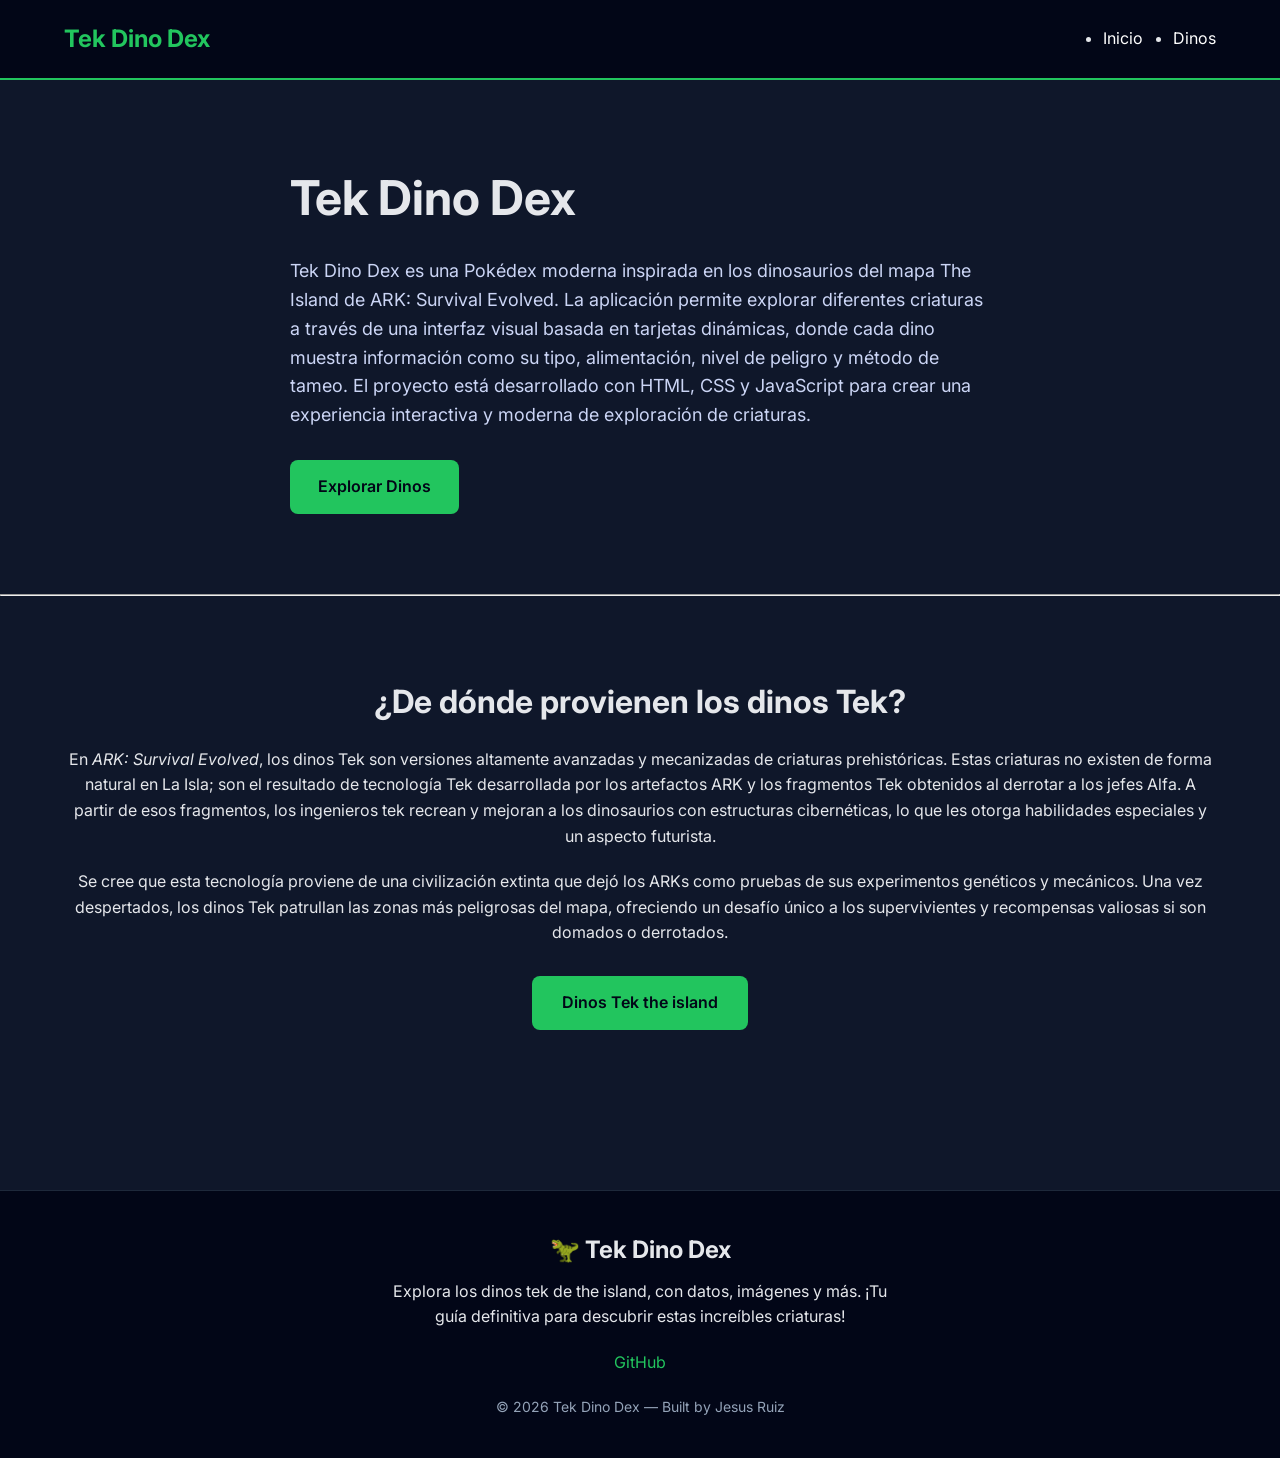
<file: index.html>
<!DOCTYPE html>
<html lang="es">
<head>
    <meta charset="UTF-8">
    <meta name="viewport" content="width=device-width, initial-scale=1.0">
    <title>TekDex</title>
    <link rel="stylesheet" href="css/style.css">
</head>
<body>
    <header class="header">
        <div class="container">
            <div class="logo">
                <h1>Tek Dino Dex</h1>
            </div>

            <nav class="navbar">
                <ul class="nav-list">
                    <li><a href="#inicio">Inicio</a></li>
                    <li><a href="#dinos">Dinos</a></li>
                </ul>
             </nav>
        </div>
    </header>
    <section id="inicio" class="hero">
        <div class="hero-content container">
            <h2 class="hero-title">
                Tek Dino Dex
            </h2>
            <p class="hero-description">
                Tek Dino Dex es una Pokédex moderna inspirada
                en los dinosaurios del mapa The Island de ARK: Survival 
                Evolved. La aplicación permite explorar diferentes 
                criaturas a través de una interfaz visual 
                basada en tarjetas dinámicas, donde cada dino
                muestra información como su tipo, alimentación,
                nivel de peligro y método de tameo. 
                El proyecto está desarrollado con HTML, CSS y JavaScript
                para crear una experiencia interactiva y 
                moderna de exploración de criaturas.

            </p>
            <a href="#dinos" class="hero-button">
                Explorar Dinos
            </a>
        </div>
    </section>
    <hr/>
    <main>
        <section id="dinos" class="dinos-origin container">
            <h2>¿De dónde provienen los dinos Tek?</h2>
            <p>En <em>ARK: Survival Evolved</em>, 
                los dinos Tek son versiones altamente avanzadas y mecanizadas 
                de criaturas prehistóricas. Estas criaturas no existen de forma natural 
                en La Isla; son el resultado de tecnología Tek desarrollada por los artefactos 
                ARK y los fragmentos Tek obtenidos al derrotar a los jefes Alfa. A partir de esos 
                fragmentos, los ingenieros tek recrean y mejoran a los dinosaurios con estructuras 
                cibernéticas, lo que les otorga habilidades especiales y un aspecto futurista.
            </p>
            <p>Se cree que esta tecnología proviene de una civilización 
                extinta que dejó los ARKs como pruebas de sus experimentos genéticos y mecánicos. 
                Una vez despertados, los dinos Tek patrullan las zonas más peligrosas del mapa, 
                ofreciendo un desafío único a los supervivientes y recompensas valiosas si son domados o derrotados.
            </p>

       
        
            
            </div>
            <div class="button-container">
                <a href="/pages/dinos.html" 
                class="main-button" target="_blank">
                Dinos Tek the island
            </a>
            </div>


        </section>
       
    </main>

    <footer class="footer">

        <div class="container footer-content">

            <h2 class="footer-logo">🦖 Tek Dino Dex</h2>

            <p class="footer-text">
                Explora los dinos tek de the island, con datos, imágenes y más. ¡Tu guía definitiva para descubrir estas increíbles criaturas!
            </p>

            <div class="footer-links">
                <a href="https://github.com/Totti058/techDex" target="_blank">GitHub</a>
            </div>

        </div>

        <p class="footer-copy">
            © 2026 Tek Dino Dex — Built by Jesus Ruiz
        </p>
    </footer>
    <script type="module" src="js/main.js"></script>
</body>
</html>
</file>
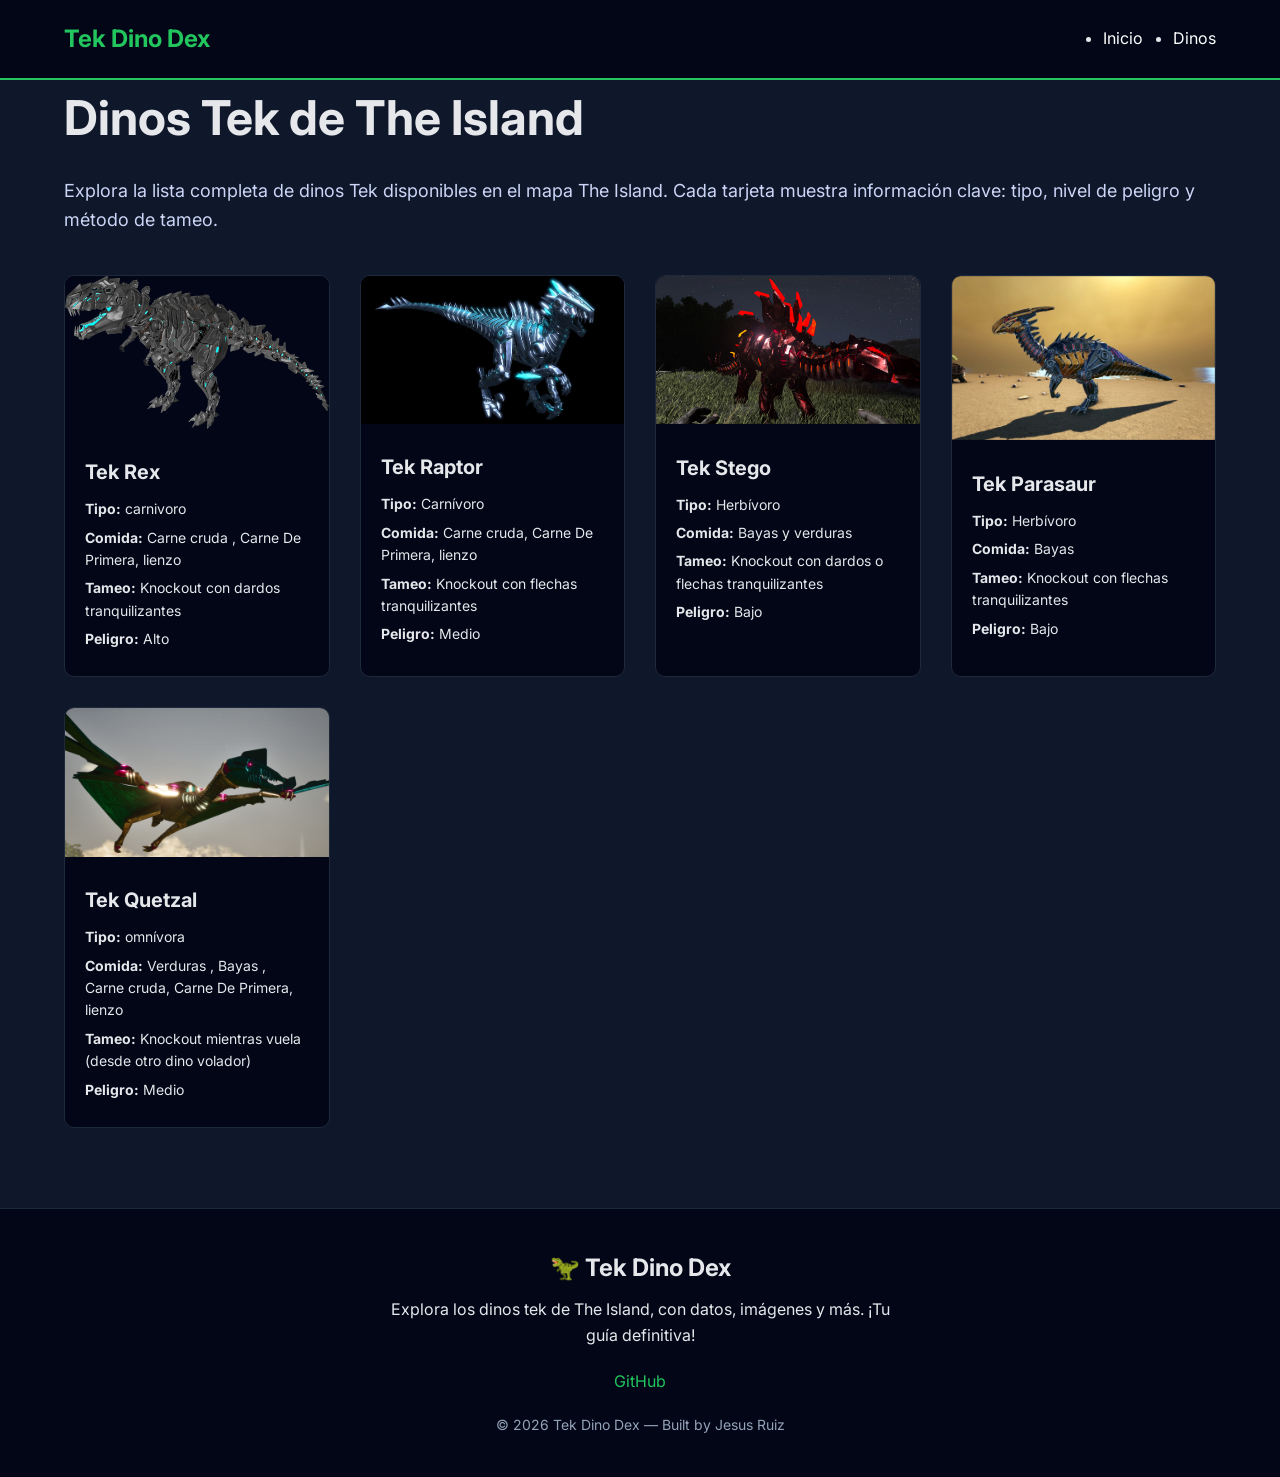
<file: pages/dinos.html>
<!DOCTYPE html>
<html lang="es">
<head>
  <meta charset="UTF-8">
  <meta name="viewport" content="width=device-width, initial-scale=1.0">
  <title>Dinos Tek</title>
  <link rel="stylesheet" href="../css/style.css">
</head>
<body>
  <header class="header">
    <div class="container">
      <div class="logo">
        <h1>Tek Dino Dex</h1>
      </div>
      <nav class="navbar">
        <ul class="nav-list">
          <li><a href="../index.html">Inicio</a></li>
          <li><a href="#dinos">Dinos</a></li>
        </ul>
      </nav>
    </div>
  </header>

  <main class="container">
    <section id="dinos">
      <h2 class="hero-title">Dinos Tek de The Island</h2>
      <p class="hero-description">
        Explora la lista completa de dinos Tek disponibles en el mapa The Island.  
        Cada tarjeta muestra información clave: tipo, nivel de peligro y método de tameo.
      </p>

      
      <div class="dino-cards" id="dino-container"></div>
    </section>
  </main>

  <footer class="footer">
    <div class="container footer-content">
      <h2 class="footer-logo">🦖 Tek Dino Dex</h2>
      <p class="footer-text">
        Explora los dinos tek de The Island, con datos, imágenes y más. ¡Tu guía definitiva!
      </p>
      <div class="footer-links">
        <a href="https://github.com/Totti058/techDex" target="_blank">GitHub</a>
      </div>
    </div>
    <p class="footer-copy">© 2026 Tek Dino Dex — Built by Jesus Ruiz</p>
  </footer>

  
  <script type="module" src="/js/main.js"></script>
</body>
</html>
</file>
<file: css/style.css>
@import url('https://fonts.googleapis.com/css2?family=Inter:wght@400;600;700&display=swap');

*{
    margin:0;
    padding:0;
    box-sizing:border-box;
}

body{
    font-family: 'Inter', sans-serif;
    background-color:#0f172a;
    color:#e5e7eb;
    line-height:1.6;
}

.container{
    width:90%;
    max-width:1200px;
    margin:0 auto;
}

.header{
    background:#020617;
    border-bottom:2px solid #22c55e;
}

.header .container{
    display:flex;
    justify-content:space-between;
    align-items:center;
    padding:20px 0;
}

.logo h1{
    font-size:24px;
    font-weight:700;
    color:#22c55e;
}

a{
    text-decoration: none;
}

.nav-list{
    display:flex;
    gap:30px;
}

.nav-list a{
    color: white;
    transition: color 0.3s ease;
}

.nav-list a:hover{
    color: #22c55e;
}

.hero{
    padding:80px 0;
}

.hero-content{
    max-width:700px;
}

.hero-title{
    font-size:48px;
    font-weight:700;
    margin-bottom:20px;
}

.hero-description{
    font-size:18px;
    margin-bottom:30px;
    color:#cbd5f5;
}

.hero-button{
    display:inline-block;
    padding:14px 28px;
    background:#22c55e;
    color:#020617;
    font-weight:600;
    border-radius:8px;
    transition:0.3s;
    text-decoration: none;
}

.hero-button:hover{
    background:#16a34a;
    text-decoration: none;
}

.dinos-origin{
    padding:80px 0;
    text-align: center;
}

.dinos-origin h2{
    font-size:32px;
    margin-bottom:20px;
    text-align: center;
}

.dinos-origin p{
    margin-bottom:20px;
    max-width: 0 auto;
    text-align: center;
}

.button-container{
    margin-top:30px;
    text-align: center;
}

.main-button{
    display:inline-block;
    padding:14px 30px;
    background:#22c55e;
    color:#020617;
    font-weight:600;
    border-radius:8px;
    transition:0.3s;
}

.main-button:hover{
    background:#16a34a;
}

.dino-cards{
    margin-top:40px;
    display:grid;
    grid-template-columns:repeat(auto-fit, minmax(250px,1fr));
    gap:30px;
}

.dino-card{
    background:#020617;
    border-radius:10px;
    overflow:hidden;
    border:1px solid #1e293b;
    transition:0.3s;
}

.dino-card:hover{
    transform:translateY(-5px);
    border-color:#22c55e;
}

.dino-card img{
    width:100%;
    max-height:200px;
    height:auto;
    object-fit:contain;
    background-color:#020617; 
}

.dino-info{
    padding:20px;
}

.dino-info h2{
    font-size:20px;
    margin-bottom:10px;
}

.dino-info p{
    font-size:14px;
    margin-bottom:6px;
}

.footer{
    margin-top:80px;
    background:#020617;
    border-top:1px solid #1e293b;
    padding:40px 0;
}

.footer-content{
    text-align:center;
}

.footer-logo{
    font-size:24px;
    margin-bottom:10px;
}

.footer-text{
    max-width:500px;
    margin:0 auto 20px;
}

.footer-links a{
    color:#22c55e;
}

.footer-copy{
    text-align:center;
    margin-top:20px;
    font-size:14px;
    color:#94a3b8;
}
</file>
